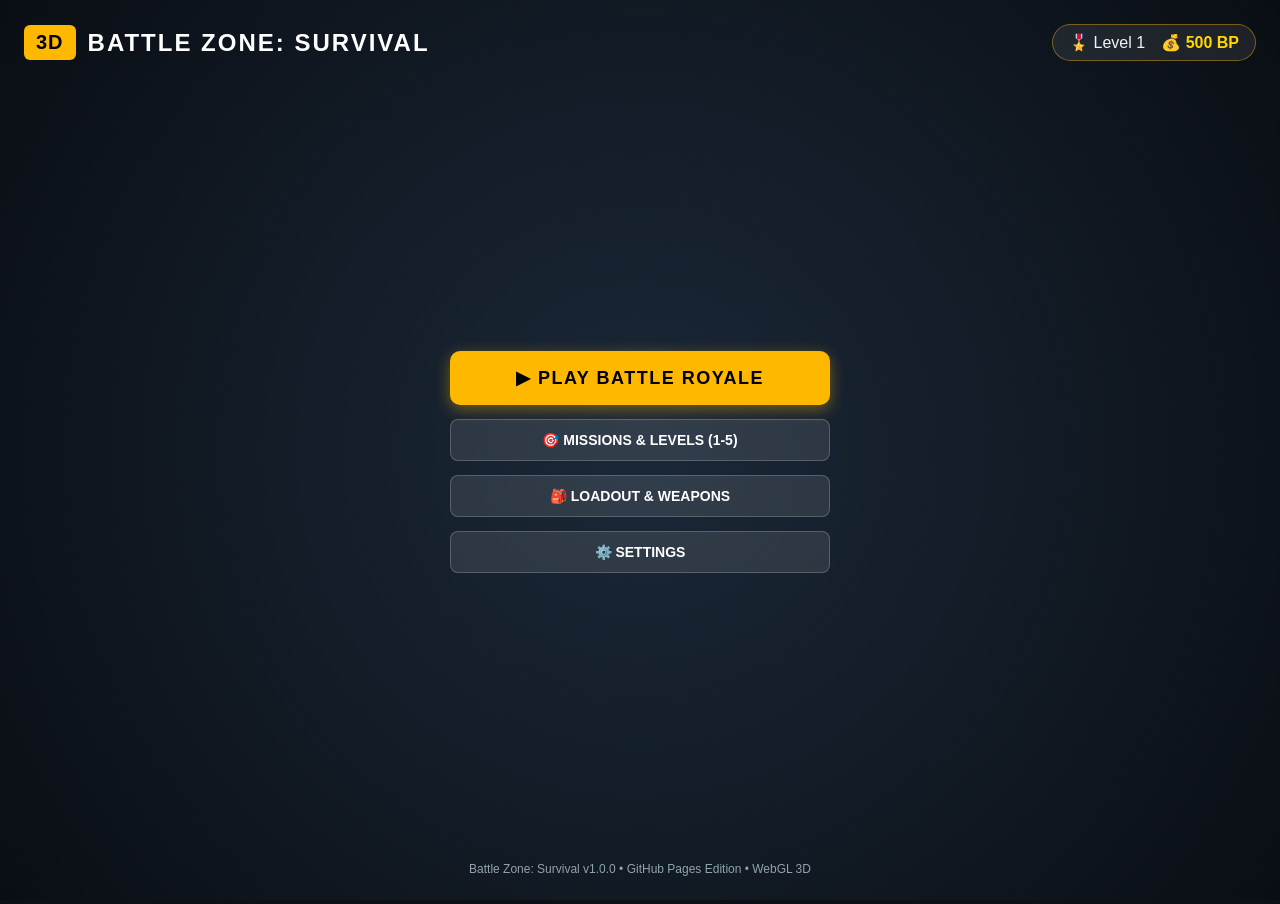
<file: index.html>
<!DOCTYPE html>
<html lang="en">
<head>
  <meta charset="UTF-8">
  <meta http-equiv="refresh" content="0; url=battle-zone/index.html">
  <title>BATTLE ZONE: SURVIVAL</title>
  <script>
    window.location.replace("battle-zone/index.html");
  </script>
</head>
<body style="background:#0d1117;color:#fff;font-family:sans-serif;display:flex;align-items:center;justify-content:center;height:100vh;margin:0;">
  <p>Loading Battle Zone: Survival... <a href="battle-zone/index.html" style="color:#ffb800;">Click here if not redirected automatically</a>.</p>
</body>
</html>
</file>
<file: battle-zone/css/style.css>
/* Battle Zone: Survival - Styling & Tactical HUD */

* {
  box-sizing: border-box;
  margin: 0;
  padding: 0;
  user-select: none;
  -webkit-user-select: none;
  touch-action: manipulation;
}

body, html {
  width: 100%;
  height: 100%;
  overflow: hidden;
  background-color: #0d1117;
  font-family: -apple-system, BlinkMacSystemFont, "Segoe UI", Roboto, Helvetica, Arial, sans-serif;
  color: #f0f4f8;
}

#canvas-container {
  width: 100%;
  height: 100%;
  position: absolute;
  top: 0;
  left: 0;
  z-index: 1;
}

/* Screens Management */
.screen {
  display: none;
  width: 100%;
  height: 100%;
  position: absolute;
  top: 0;
  left: 0;
  z-index: 10;
}

.screen.active {
  display: flex;
}

/* MAIN MENU SCREEN */
#screen-menu {
  flex-direction: column;
  justify-content: space-between;
  background: radial-gradient(circle at center, #1b2838 0%, #0a0e14 100%);
  padding: 24px;
}

.menu-header {
  display: flex;
  justify-content: space-between;
  align-items: center;
}

.menu-logo {
  display: flex;
  align-items: center;
  gap: 12px;
}

.logo-badge {
  background: #ffb800;
  color: #000;
  font-weight: 900;
  font-size: 20px;
  padding: 6px 12px;
  border-radius: 6px;
  letter-spacing: 1px;
}

.logo-title {
  font-size: 24px;
  font-weight: 800;
  letter-spacing: 2px;
  color: #fff;
}

.player-profile-pill {
  display: flex;
  align-items: center;
  gap: 16px;
  background: rgba(255, 255, 255, 0.08);
  padding: 8px 16px;
  border-radius: 20px;
  border: 1px solid rgba(255, 184, 0, 0.4);
}

.coin-badge {
  color: #ffd700;
  font-weight: bold;
}

.menu-center {
  display: flex;
  flex-direction: column;
  align-items: center;
  gap: 14px;
  max-width: 380px;
  margin: 0 auto;
  width: 100%;
}

.btn-primary {
  width: 100%;
  padding: 16px 24px;
  background: #ffb800;
  color: #000;
  border: none;
  border-radius: 10px;
  font-size: 18px;
  font-weight: 900;
  letter-spacing: 1.5px;
  cursor: pointer;
  box-shadow: 0 4px 15px rgba(255, 184, 0, 0.4);
  transition: transform 0.1s, background 0.2s;
}

.btn-primary:active {
  transform: scale(0.97);
  background: #e6a600;
}

.btn-secondary {
  width: 100%;
  padding: 12px 20px;
  background: rgba(255, 255, 255, 0.1);
  color: #fff;
  border: 1px solid rgba(255, 255, 255, 0.2);
  border-radius: 8px;
  font-size: 14px;
  font-weight: 700;
  cursor: pointer;
}

.menu-footer {
  text-align: center;
  color: #90a4ae;
  font-size: 12px;
}

/* IN-GAME HUD */
#hud {
  pointer-events: none;
  width: 100%;
  height: 100%;
  position: absolute;
  top: 0;
  left: 0;
  z-index: 20;
}

/* Top Bar: Compass, Objective, Minimap */
.hud-top {
  position: absolute;
  top: 12px;
  left: 12px;
  right: 12px;
  display: flex;
  justify-content: space-between;
  align-items: flex-start;
}

.compass-bar {
  background: rgba(15, 20, 26, 0.85);
  padding: 6px 14px;
  border-radius: 6px;
  border: 1px solid rgba(255, 184, 0, 0.5);
  color: #ffd54f;
  font-weight: bold;
  font-size: 13px;
  letter-spacing: 1px;
}

.objective-box {
  background: rgba(15, 20, 26, 0.85);
  padding: 8px 12px;
  border-radius: 8px;
  border: 1px solid rgba(255, 255, 255, 0.15);
  max-width: 240px;
}

.obj-title {
  font-size: 11px;
  color: #ffb800;
  font-weight: bold;
  margin-bottom: 4px;
}

.obj-item {
  font-size: 11px;
  color: #cfd8dc;
  display: flex;
  gap: 6px;
  margin-bottom: 2px;
}

.obj-item.done {
  color: #81c784;
}

.minimap-box {
  width: 95px;
  height: 95px;
  border-radius: 50%;
  overflow: hidden;
  border: 2px solid #ffb800;
  background: rgba(15, 20, 26, 0.85);
}

#minimap-canvas {
  width: 100%;
  height: 100%;
}

/* Center Crosshair */
.crosshair {
  position: absolute;
  top: 50%;
  left: 50%;
  transform: translate(-50%, -50%);
  width: 24px;
  height: 24px;
  pointer-events: none;
}

.crosshair::before, .crosshair::after {
  content: '';
  position: absolute;
  background: rgba(255, 255, 255, 0.8);
}

.crosshair::before {
  top: 11px;
  left: 0;
  width: 24px;
  height: 2px;
}

.crosshair::after {
  top: 0;
  left: 11px;
  width: 2px;
  height: 24px;
}

/* Pickup Notification */
#pickup-notification {
  position: absolute;
  top: 75px;
  left: 50%;
  transform: translateX(-50%);
  background: rgba(30, 40, 50, 0.9);
  border: 1px solid #ffb800;
  color: #ffd54f;
  padding: 6px 16px;
  border-radius: 16px;
  font-size: 12px;
  font-weight: bold;
  opacity: 0;
  transition: opacity 0.2s;
}

#pickup-notification.visible {
  opacity: 1;
}

/* Context-Sensitive Interaction Button */
#btn-interact {
  position: absolute;
  top: 45%;
  right: 28px;
  background: #ff9800;
  color: #000;
  font-weight: 900;
  font-size: 12px;
  padding: 10px 16px;
  border-radius: 20px;
  border: 2px solid #fff;
  cursor: pointer;
  pointer-events: auto;
  z-index: 25;
  display: none;
  box-shadow: 0 0 12px rgba(255, 152, 0, 0.6);
}

#btn-interact.visible {
  display: block;
}

/* Powers Bar (Right Mid) */
.powers-cluster {
  position: absolute;
  right: 18px;
  top: 30%;
  display: flex;
  flex-direction: column;
  gap: 10px;
  pointer-events: auto;
  z-index: 25;
}

.power-btn {
  width: 44px;
  height: 44px;
  border-radius: 50%;
  background: rgba(33, 47, 61, 0.85);
  border: 2px solid #00e5ff;
  color: #fff;
  font-size: 16px;
  display: flex;
  align-items: center;
  justify-content: center;
  cursor: pointer;
}

.power-btn.active {
  background: #00e5ff;
  color: #000;
}

.power-btn.cooldown {
  opacity: 0.4;
  border-color: #78909c;
}

/* Bottom Bar: Health, Ammo & Controls */
.hud-bottom {
  position: absolute;
  bottom: 14px;
  left: 14px;
  right: 14px;
  display: flex;
  justify-content: space-between;
  align-items: flex-end;
  pointer-events: none;
  z-index: 25;
}

/* Health & Weapon Card */
.player-status-card {
  background: rgba(15, 20, 26, 0.85);
  padding: 10px 14px;
  border-radius: 10px;
  border: 1px solid rgba(255, 255, 255, 0.15);
  display: flex;
  flex-direction: column;
  gap: 6px;
  width: 220px;
}

.bar-container {
  width: 100%;
  height: 6px;
  background: rgba(255, 255, 255, 0.15);
  border-radius: 3px;
  overflow: hidden;
}

#bar-armor {
  width: 100%;
  height: 100%;
  background: #00b0ff;
}

#bar-health {
  width: 100%;
  height: 100%;
  background: #fff;
  transition: width 0.1s;
}

#bar-health.low {
  background: #ff1744;
}

.weapon-info {
  display: flex;
  justify-content: space-between;
  align-items: center;
  margin-top: 4px;
}

#weapon-name {
  font-size: 12px;
  font-weight: bold;
  color: #4fc3f7;
}

.ammo-display {
  font-weight: bold;
}

#ammo-cur {
  font-size: 18px;
  color: #fff;
}

#ammo-total {
  font-size: 12px;
  color: #90a4ae;
}

/* Mobile Virtual Joystick & Touch Zones */
#joystick-zone {
  position: absolute;
  bottom: 25px;
  left: 25px;
  width: 120px;
  height: 120px;
  border-radius: 50%;
  border: 2px solid rgba(255, 184, 0, 0.5);
  background: rgba(255, 255, 255, 0.05);
  pointer-events: auto;
  z-index: 25;
  display: flex;
  align-items: center;
  justify-content: center;
}

#joystick-knob {
  width: 48px;
  height: 48px;
  border-radius: 50%;
  background: #ffb800;
  box-shadow: 0 0 10px rgba(255, 184, 0, 0.6);
  pointer-events: none;
}

#look-zone {
  position: absolute;
  top: 0;
  right: 0;
  bottom: 0;
  width: 55%;
  pointer-events: auto;
  z-index: 5;
}

/* Mobile Combat Action Cluster (Bottom Right) */
.action-cluster {
  display: grid;
  grid-template-columns: repeat(3, 48px);
  gap: 10px;
  pointer-events: auto;
}

.action-btn {
  width: 48px;
  height: 48px;
  border-radius: 50%;
  background: rgba(40, 55, 71, 0.85);
  border: 1.5px solid rgba(255, 255, 255, 0.3);
  color: #fff;
  font-size: 11px;
  font-weight: bold;
  display: flex;
  align-items: center;
  justify-content: center;
  cursor: pointer;
  transition: transform 0.1s, background 0.15s, border-color 0.15s;
}

.action-btn.active, .action-btn:active {
  background: #ffb800 !important;
  color: #111 !important;
  border-color: #fff !important;
  box-shadow: 0 0 10px rgba(255, 184, 0, 0.6);
  transform: scale(0.95);
}

#btn-fire {
  grid-column: span 2;
  width: 106px;
  height: 54px;
  border-radius: 27px;
  background: #d32f2f;
  border: 2px solid #ffd54f;
  font-size: 14px;
  font-weight: 900;
  letter-spacing: 1px;
}

/* MODALS */
.modal {
  display: none;
  position: absolute;
  top: 0;
  left: 0;
  width: 100%;
  height: 100%;
  background: rgba(0, 0, 0, 0.75);
  z-index: 50;
  align-items: center;
  justify-content: center;
}

.modal.active {
  display: flex;
}

.modal-content {
  background: #17202a;
  border: 2px solid #ffb800;
  border-radius: 14px;
  padding: 24px;
  max-width: 420px;
  width: 90%;
  text-align: center;
}

.modal-title {
  font-size: 22px;
  font-weight: 900;
  color: #ffb800;
  margin-bottom: 12px;
}

.inv-grid {
  display: grid;
  grid-template-columns: 1fr 1fr;
  gap: 10px;
  margin: 16px 0;
}

.inv-slot {
  background: rgba(255, 255, 255, 0.06);
  padding: 10px;
  border-radius: 8px;
  border: 1px solid rgba(255, 255, 255, 0.15);
  cursor: pointer;
}

.inv-icon {
  font-size: 24px;
}

.inv-name {
  font-size: 11px;
  color: #fff;
  margin-top: 4px;
}

.inv-count {
  font-size: 10px;
  color: #ffd54f;
}

/* RESPONSIVE DESIGN & MOBILE TOUCH LAYOUT */
@media (max-width: 768px) {
  .logo-title {
    font-size: 18px;
    letter-spacing: 1px;
  }
  .logo-badge {
    font-size: 16px;
    padding: 4px 8px;
  }
  .player-profile-pill {
    font-size: 12px;
    padding: 6px 10px;
    gap: 8px;
  }
  .hud-top {
    top: 8px;
    left: 8px;
    right: 8px;
  }
  .objective-box {
    max-width: 170px;
    padding: 6px 8px;
    font-size: 10px;
  }
  .minimap-box {
    width: 75px;
    height: 75px;
  }
  .player-status-card {
    width: 160px;
    padding: 6px 8px;
  }
  #joystick-zone {
    width: 110px;
    height: 110px;
    bottom: 20px;
    left: 15px;
  }
  #joystick-knob {
    width: 44px;
    height: 44px;
  }
  .action-cluster {
    grid-template-columns: repeat(3, 44px);
    gap: 8px;
  }
  .action-btn {
    width: 44px;
    height: 44px;
    font-size: 10px;
  }
  #btn-fire {
    width: 96px;
    height: 48px;
    font-size: 13px;
  }
  .powers-cluster {
    right: 10px;
    top: 25%;
  }
  .power-btn {
    width: 38px;
    height: 38px;
    font-size: 14px;
  }
}

@media (max-height: 480px) and (orientation: landscape) {
  .menu-header {
    margin-bottom: 6px;
  }
  .menu-center {
    gap: 8px;
    max-width: 320px;
  }
  .btn-primary {
    padding: 10px 16px;
    font-size: 15px;
  }
  .btn-secondary {
    padding: 8px 12px;
    font-size: 12px;
  }
  .hud-bottom {
    bottom: 8px;
    left: 8px;
    right: 8px;
  }
  #joystick-zone {
    bottom: 10px;
    left: 10px;
    width: 100px;
    height: 100px;
  }
  #joystick-knob {
    width: 40px;
    height: 40px;
  }
}

/* Debug Overlay & Toggle Button */
#debug-overlay {
  display: none;
  position: absolute;
  top: 65px;
  left: 12px;
  background: rgba(10, 14, 20, 0.92);
  border: 1px solid #455a64;
  border-radius: 8px;
  padding: 10px 14px;
  color: #eceff1;
  font-family: Consolas, monospace, sans-serif;
  font-size: 11.5px;
  line-height: 1.45;
  z-index: 100;
  max-width: 390px;
  box-shadow: 0 4px 16px rgba(0, 0, 0, 0.6);
  pointer-events: auto;
}

.debug-toggle-btn {
  background: rgba(33, 33, 33, 0.75);
  border: 1px solid #546e7a;
  color: #b0bec5;
  font-size: 11px;
  font-weight: 600;
  padding: 4px 8px;
  border-radius: 4px;
  cursor: pointer;
  z-index: 90;
  pointer-events: auto;
  letter-spacing: 0.5px;
}
.debug-toggle-btn:hover {
  background: #37474f;
  color: #ffb800;
}
</file>
